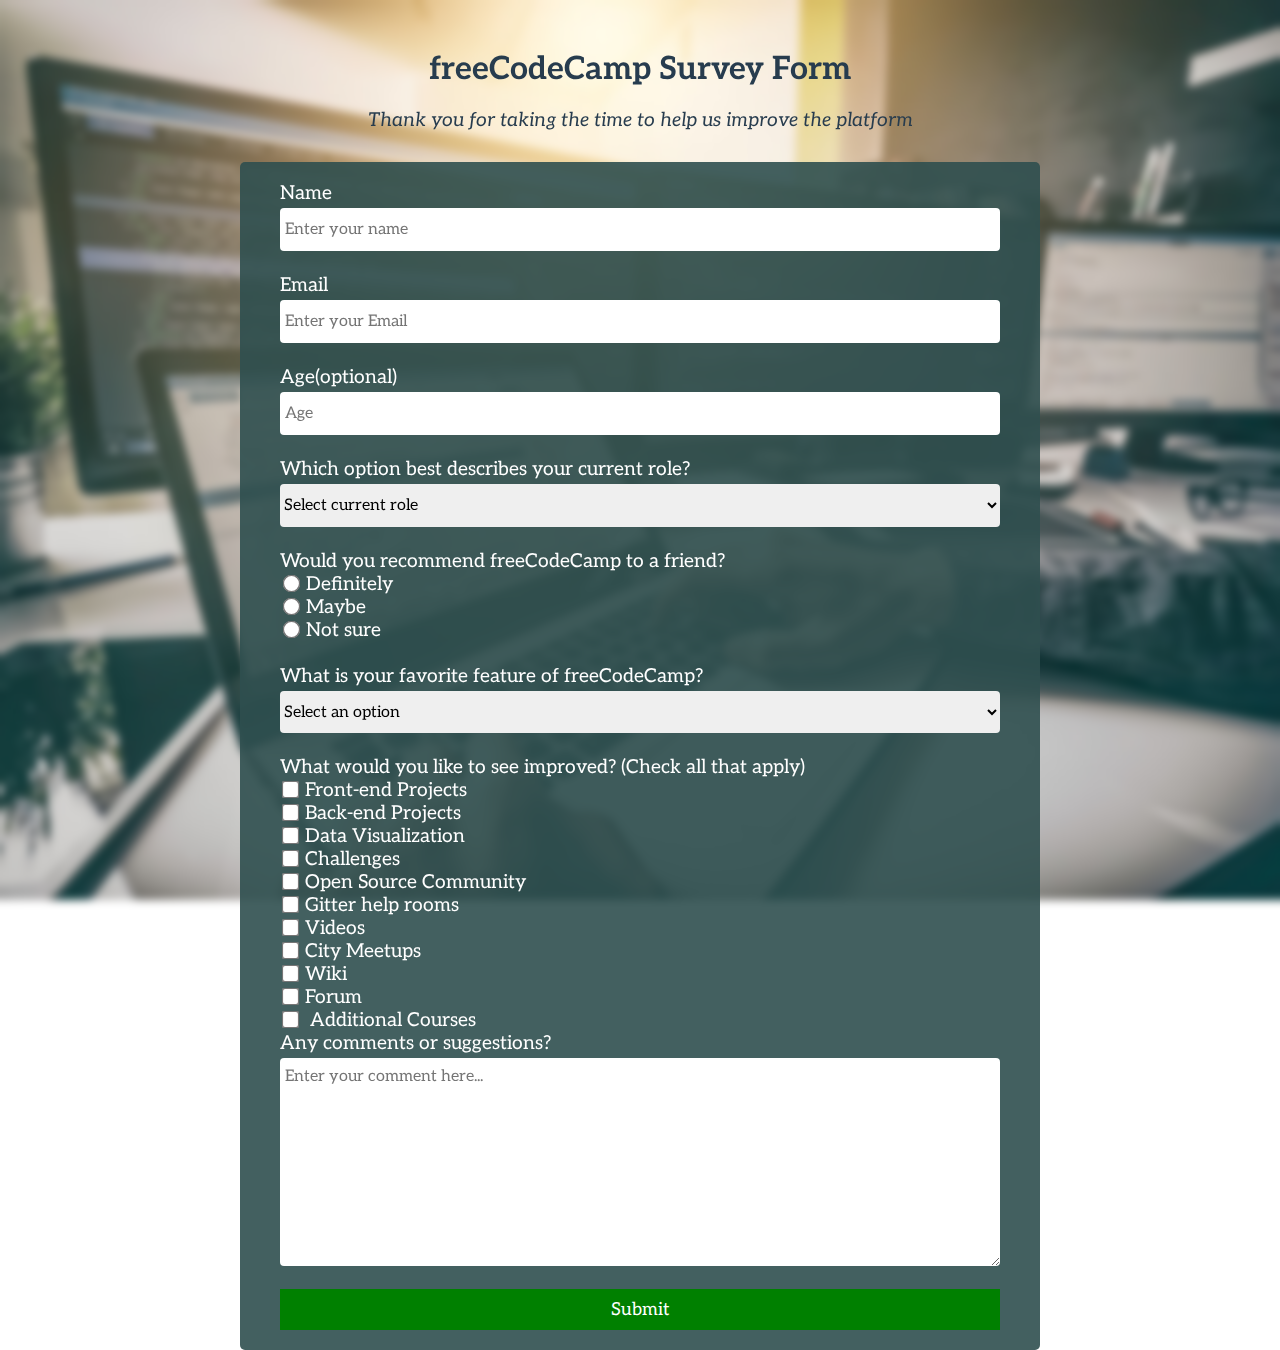
<file: index.html>
<!DOCTYPE html>
<html lang="en">
<head>
    <meta charset="UTF-8">
    <meta http-equiv="X-UA-Compatible" content="IE=edge">
    <meta name="viewport" content="width=device-width, initial-scale=1.0">
    <title>Survey Form</title>
    <link rel="stylesheet" href="sf.css">
</head>
<body>
    <h1 id="title">freeCodeCamp Survey Form</h1>
    <p id="description">Thank you for taking the time to help us improve the platform</p>
    <form id="survey-form">
        <div class="blank">
        <label for="name" id="name-label">Name</label>
        <br>
        <input type="text" id="name" placeholder="Enter your name" pattern="^[A-Za-zА-Яа-яЁё\s]{0,}">
        <br>
        <label for="email" id="email-label">Email</label>
        <br>
        <input type="email" id="email" placeholder="Enter your Email">
        <br>
        <label for="number" id="number-label">Age(optional)</label>
        <br>
        <input type="number" id="number" placeholder="Age" min="10" max="100">
        <br>
        <label for="dropdown">Which option best describes your current role?</label>
        <br>
        <select name="Select current role" id="dropdown">
            <option value="">Select current role</option>
            <option value="Student">Student</option>
            <option value="Full Time Job">Full Time Job</option>
            <option value="Full Time Learner">Full Time Learner</option>
            <option value="Prefer not to say">Prefer not to say</option>
            <option value="Other">Other</option>
        </select>
        <br>
        <label for="RecAnswers">Would you recommend freeCodeCamp to a friend?</label>
        <div id="RecAnswers">
        <input type="radio" name="Recommend" id="RecChoice1" value="Definitely">
        <label for="RecChoice1">Definitely</label>
        <br>
        <input type="radio" name="Recommend" id="RecChoice2" value="Maybe">
        <label for="RecChoice2">Maybe</label>
        <br>
        <input type="radio" name="Recommend" id="RecChoice3" value="Not sure">
        <label for="RecChoice3">Not sure</label>
        </div>
        <br>
        <label for="dropdown2">What is your favorite feature of freeCodeCamp?</label>
        <br>
        <select name="Select an option" id="dropdown2">
            <option value="">Select an option</option>
            <option value="Challenges">Challenges</option>
            <option value="Projects">Projects</option>
            <option value="Community">Community</option>
            <option value="Open Source">Open Source</option>
        </select>
        <br>    
        <label for="improve">What would you like to see improved? (Check all that apply)</label>
        <div id="improve">
            <input type="checkbox" id="Front" value="Front-end Projects"><label for="Front">Front-end Projects</label>
            <br>
            <input type="checkbox" id="Back" value="Back-end Projects"><label for="Back">Back-end Projects</label>
            <br>
            <input type="checkbox" id="Data" value="Data Visualization"><label for="Data">Data Visualization</label>
            <br>
            <input type="checkbox" id="Challenges" value="Challenges"><label for="Challenges">Challenges</label>
            <br>
            <input type="checkbox" id="OSC" value="Open Source Community"><label for="OSC">Open Source Community</label>
            <br>
            <input type="checkbox" id="Gitter" value="Gitter help rooms"><label for="Gitter">Gitter help rooms</label>
            <br>
            <input type="checkbox" id="Vid" value="Videos"><label for="Vid">Videos</label>
            <br>
            <input type="checkbox" id="Meetups" value="City Meetups"><label for="Meetups">City Meetups</label>
            <br>
            <input type="checkbox" id="Wiki" value="Wiki"><label for="Wiki">Wiki</label>
            <br>
            <input type="checkbox" id="Forum" value="Forum"><label for="Forum">Forum</label>
            <br>
            <input type="checkbox" id="Courses" value="Additional Courses"> <label for="Courses">Additional Courses</label>  
        </div>
        <label for="comment">Any comments or suggestions?</label><br>
        <textarea name="comment" id="comment" cols="30" rows="10" placeholder="Enter your comment here..."></textarea>
        <br>
        <button id="submit">Submit</button>
        </div>
    </form>
</body>
</html>
</file>
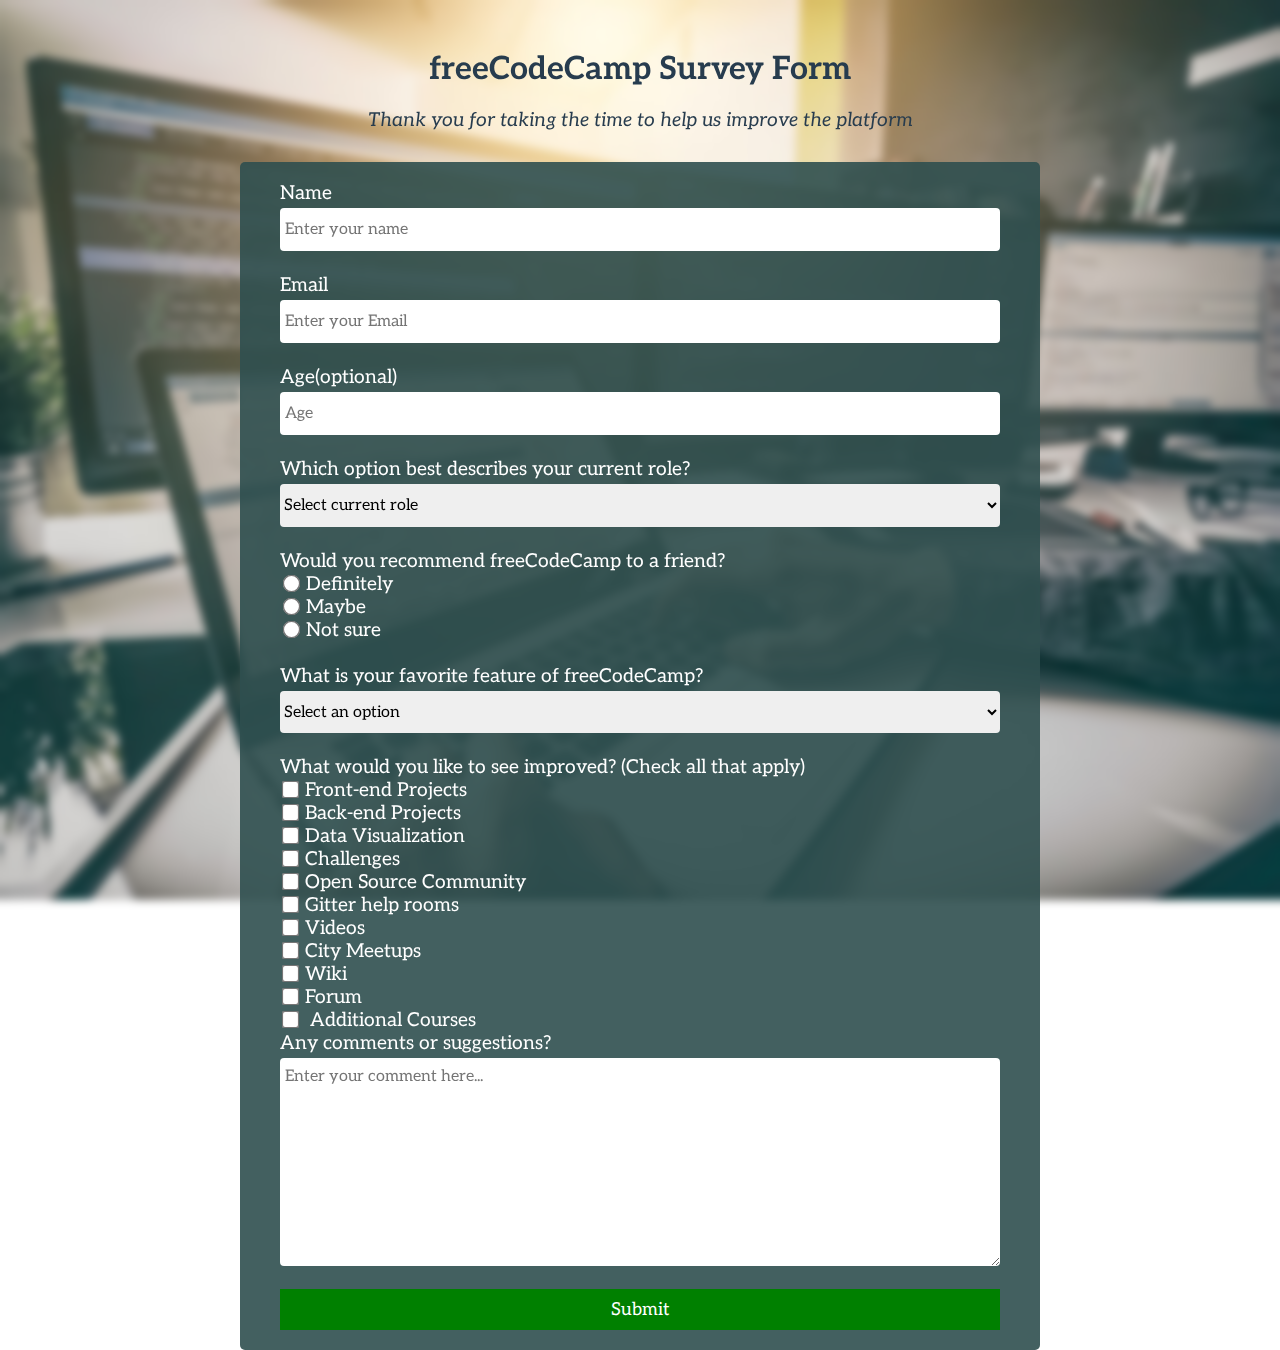
<file: surveyform.html>
<!DOCTYPE html>
<html lang="en">
<head>
    <meta charset="UTF-8">
    <meta http-equiv="X-UA-Compatible" content="IE=edge">
    <meta name="viewport" content="width=device-width, initial-scale=1.0">
    <title>Survey Form</title>
    <link rel="stylesheet" href="surveyform.css">
</head>
<body>
    <h1 id="title">freeCodeCamp Survey Form</h1>
    <p id="description">Thank you for taking the time to help us improve the platform</p>
    <form id="survey-form">
        <div class="blank">
        <label for="name" id="name-label">Name</label>
        <br>
        <input type="text" id="name" placeholder="Enter your name" pattern="^[A-Za-zА-Яа-яЁё\s]{0,}">
        <br>
        <label for="email" id="email-label">Email</label>
        <br>
        <input type="email" id="email" placeholder="Enter your Email">
        <br>
        <label for="number" id="number-label">Age(optional)</label>
        <br>
        <input type="number" id="number" placeholder="Age" min="10" max="100">
        <br>
        <label for="dropdown">Which option best describes your current role?</label>
        <br>
        <select name="Select current role" id="dropdown">
            <option value="">Select current role</option>
            <option value="Student">Student</option>
            <option value="Full Time Job">Full Time Job</option>
            <option value="Full Time Learner">Full Time Learner</option>
            <option value="Prefer not to say">Prefer not to say</option>
            <option value="Other">Other</option>
        </select>
        <br>
        <label for="RecAnswers">Would you recommend freeCodeCamp to a friend?</label>
        <div id="RecAnswers">
        <input type="radio" name="Recommend" id="RecChoice1" value="Definitely">
        <label for="RecChoice1">Definitely</label>
        <br>
        <input type="radio" name="Recommend" id="RecChoice2" value="Maybe">
        <label for="RecChoice2">Maybe</label>
        <br>
        <input type="radio" name="Recommend" id="RecChoice3" value="Not sure">
        <label for="RecChoice3">Not sure</label>
        </div>
        <br>
        <label for="dropdown2">What is your favorite feature of freeCodeCamp?</label>
        <br>
        <select name="Select an option" id="dropdown2">
            <option value="">Select an option</option>
            <option value="Challenges">Challenges</option>
            <option value="Projects">Projects</option>
            <option value="Community">Community</option>
            <option value="Open Source">Open Source</option>
        </select>
        <br>    
        <label for="improve">What would you like to see improved? (Check all that apply)</label>
        <div id="improve">
            <input type="checkbox" id="Front" value="Front-end Projects"><label for="Front">Front-end Projects</label>
            <br>
            <input type="checkbox" id="Back" value="Back-end Projects"><label for="Back">Back-end Projects</label>
            <br>
            <input type="checkbox" id="Data" value="Data Visualization"><label for="Data">Data Visualization</label>
            <br>
            <input type="checkbox" id="Challenges" value="Challenges"><label for="Challenges">Challenges</label>
            <br>
            <input type="checkbox" id="OSC" value="Open Source Community"><label for="OSC">Open Source Community</label>
            <br>
            <input type="checkbox" id="Gitter" value="Gitter help rooms"><label for="Gitter">Gitter help rooms</label>
            <br>
            <input type="checkbox" id="Vid" value="Videos"><label for="Vid">Videos</label>
            <br>
            <input type="checkbox" id="Meetups" value="City Meetups"><label for="Meetups">City Meetups</label>
            <br>
            <input type="checkbox" id="Wiki" value="Wiki"><label for="Wiki">Wiki</label>
            <br>
            <input type="checkbox" id="Forum" value="Forum"><label for="Forum">Forum</label>
            <br>
            <input type="checkbox" id="Courses" value="Additional Courses"> <label for="Courses">Additional Courses</label>  
        </div>
        <label for="comment">Any comments or suggestions?</label><br>
        <textarea name="comment" id="comment" cols="30" rows="10" placeholder="Enter your comment here..."></textarea>
        <br>
        <button id="submit">Submit</button>
        </div>
    </form>
</body>
</html>
</file>
<file: sf.css>
@import url('https://fonts.googleapis.com/css2?family=Aleo&display=swap');

body {
    margin: 0;
    padding-top: 50px;
    background-image: url(background.jpg);
    background-attachment: fixed;
    background-position: center;
    background-size: cover;
    backdrop-filter: blur(4px);
    display: flex;
    flex-direction: column;
    justify-content: center;
    align-items: center;
}
#title {
    margin-top: 0;
    text-align: center;
    color: rgb(39, 60, 78);
    font-family: 'Aleo', serif;
}
#description {
    text-align: center;
    font-style: italic;
    color: rgb(39, 60, 78);
    font-size: larger;
    margin-top: 0px;
    margin-bottom: 30px;
    font-family: 'Aleo', serif;
    font-style: italic;
}
#survey-form {
    background-color: rgba(47, 79, 79, 0.9);
    width: 800px;
    border-radius: 5px;
    color: white;
    font-family: 'Aleo', serif;
    font-size: larger;
}
@media screen and (max-width: 900px) {
    #survey-form {
        background-color: rgba(47, 79, 79, 0.9);
        width: 600px;
        border-radius: 5px;
        color: white;
        font-family: 'Aleo', serif;
        font-size: larger;
    }
}
.blank {
    display: flex;
    margin-left: 5%;
    margin-right: 5%;
    flex-direction: column;
    padding-top: 20px;
    padding-bottom: 20px;
}
.blank label {
    justify-content: flex-start;
}
.blank input {
    justify-content: center;
    margin-top: -20px;
    padding-top: 12px;
    padding-bottom: 12px;
    padding-left: 5px;
    border-radius: 4px;
    border: none;
    font-size: 16px;
    font-family: 'Aleo', serif;
    color: rgb(0, 0, 0);
}
.blank textarea {
    justify-content: center;
    margin-top: -20px;
    padding-top: 9px;
    padding-bottom: 9px;
    padding-left: 5px;
    border-radius: 4px;
    border: none;
    font-size: 16px;
    font-family: 'Aleo', serif;
    color: rgb(0, 0, 0);
}
.blank select {
    justify-content: center;
    margin-top: -20px;
    height: 42.4px;
    color: rgb(0, 0, 0);
    border-radius: 4px;
    border: none;
    font-size: 16px;
    font-family: 'Aleo', serif;
}
#submit {
    font-size: 18px;
    font-family: 'Aleo', serif;
    color: white;
    padding-top: 10px;
    padding-bottom: 10px;
    background-color: green;
    border: none;
}
#submit:hover {
    background-color: rgb(82, 179, 82);
}
#submit:active {
    box-shadow: inset 2px 2px 5px rgba(3, 31, 16, 1), 
    inset 1px 1px 5px rgb(3, 31, 16);
}
.blank option {
    font-size: 16px;
    font-family: 'Aleo', serif;
    color: rgb(0, 0, 0);
}
#improve input {
    transform:scale(1.35);
}
#improve label {
    margin-left: 5px;
}
#RecAnswers input {
    transform:scale(1.35);
}
</file>
<file: surveyform.css>
@import url('https://fonts.googleapis.com/css2?family=Aleo&display=swap');

body {
    margin: 0;
    padding-top: 50px;
    background-image:url(/background.jpg);
    background-attachment: fixed;
    background-position: center;
    background-size: cover;
    backdrop-filter: blur(4px);
    display: flex;
    flex-direction: column;
    justify-content: center;
    align-items: center;
}
#title {
    margin-top: 0;
    text-align: center;
    color: rgb(39, 60, 78);
    font-family: 'Aleo', serif;
}
#description {
    text-align: center;
    font-style: italic;
    color: rgb(39, 60, 78);
    font-size: larger;
    margin-top: 0px;
    margin-bottom: 30px;
    font-family: 'Aleo', serif;
    font-style: italic;
}
#survey-form {
    background-color: rgba(47, 79, 79, 0.9);
    width: 800px;
    border-radius: 5px;
    color: white;
    font-family: 'Aleo', serif;
    font-size: larger;
}
@media screen and (max-width: 900px) {
    #survey-form {
        background-color: rgba(47, 79, 79, 0.9);
        width: 600px;
        border-radius: 5px;
        color: white;
        font-family: 'Aleo', serif;
        font-size: larger;
    }
}
.blank {
    display: flex;
    margin-left: 5%;
    margin-right: 5%;
    flex-direction: column;
    padding-top: 20px;
    padding-bottom: 20px;
}
.blank label {
    justify-content: flex-start;
}
.blank input {
    justify-content: center;
    margin-top: -20px;
    padding-top: 12px;
    padding-bottom: 12px;
    padding-left: 5px;
    border-radius: 4px;
    border: none;
    font-size: 16px;
    font-family: 'Aleo', serif;
    color: rgb(0, 0, 0);
}
.blank textarea {
    justify-content: center;
    margin-top: -20px;
    padding-top: 9px;
    padding-bottom: 9px;
    padding-left: 5px;
    border-radius: 4px;
    border: none;
    font-size: 16px;
    font-family: 'Aleo', serif;
    color: rgb(0, 0, 0);
}
.blank select {
    justify-content: center;
    margin-top: -20px;
    height: 42.4px;
    color: rgb(0, 0, 0);
    border-radius: 4px;
    border: none;
    font-size: 16px;
    font-family: 'Aleo', serif;
}
#submit {
    font-size: 18px;
    font-family: 'Aleo', serif;
    color: white;
    padding-top: 10px;
    padding-bottom: 10px;
    background-color: green;
    border: none;
}
#submit:hover {
    background-color: rgb(82, 179, 82);
}
#submit:active {
    box-shadow: inset 2px 2px 5px rgba(3, 31, 16, 1), 
    inset 1px 1px 5px rgb(3, 31, 16);
}
.blank option {
    font-size: 16px;
    font-family: 'Aleo', serif;
    color: rgb(0, 0, 0);
}
#improve input {
    transform:scale(1.35);
}
#improve label {
    margin-left: 5px;
}
#RecAnswers input {
    transform:scale(1.35);
}
</file>
